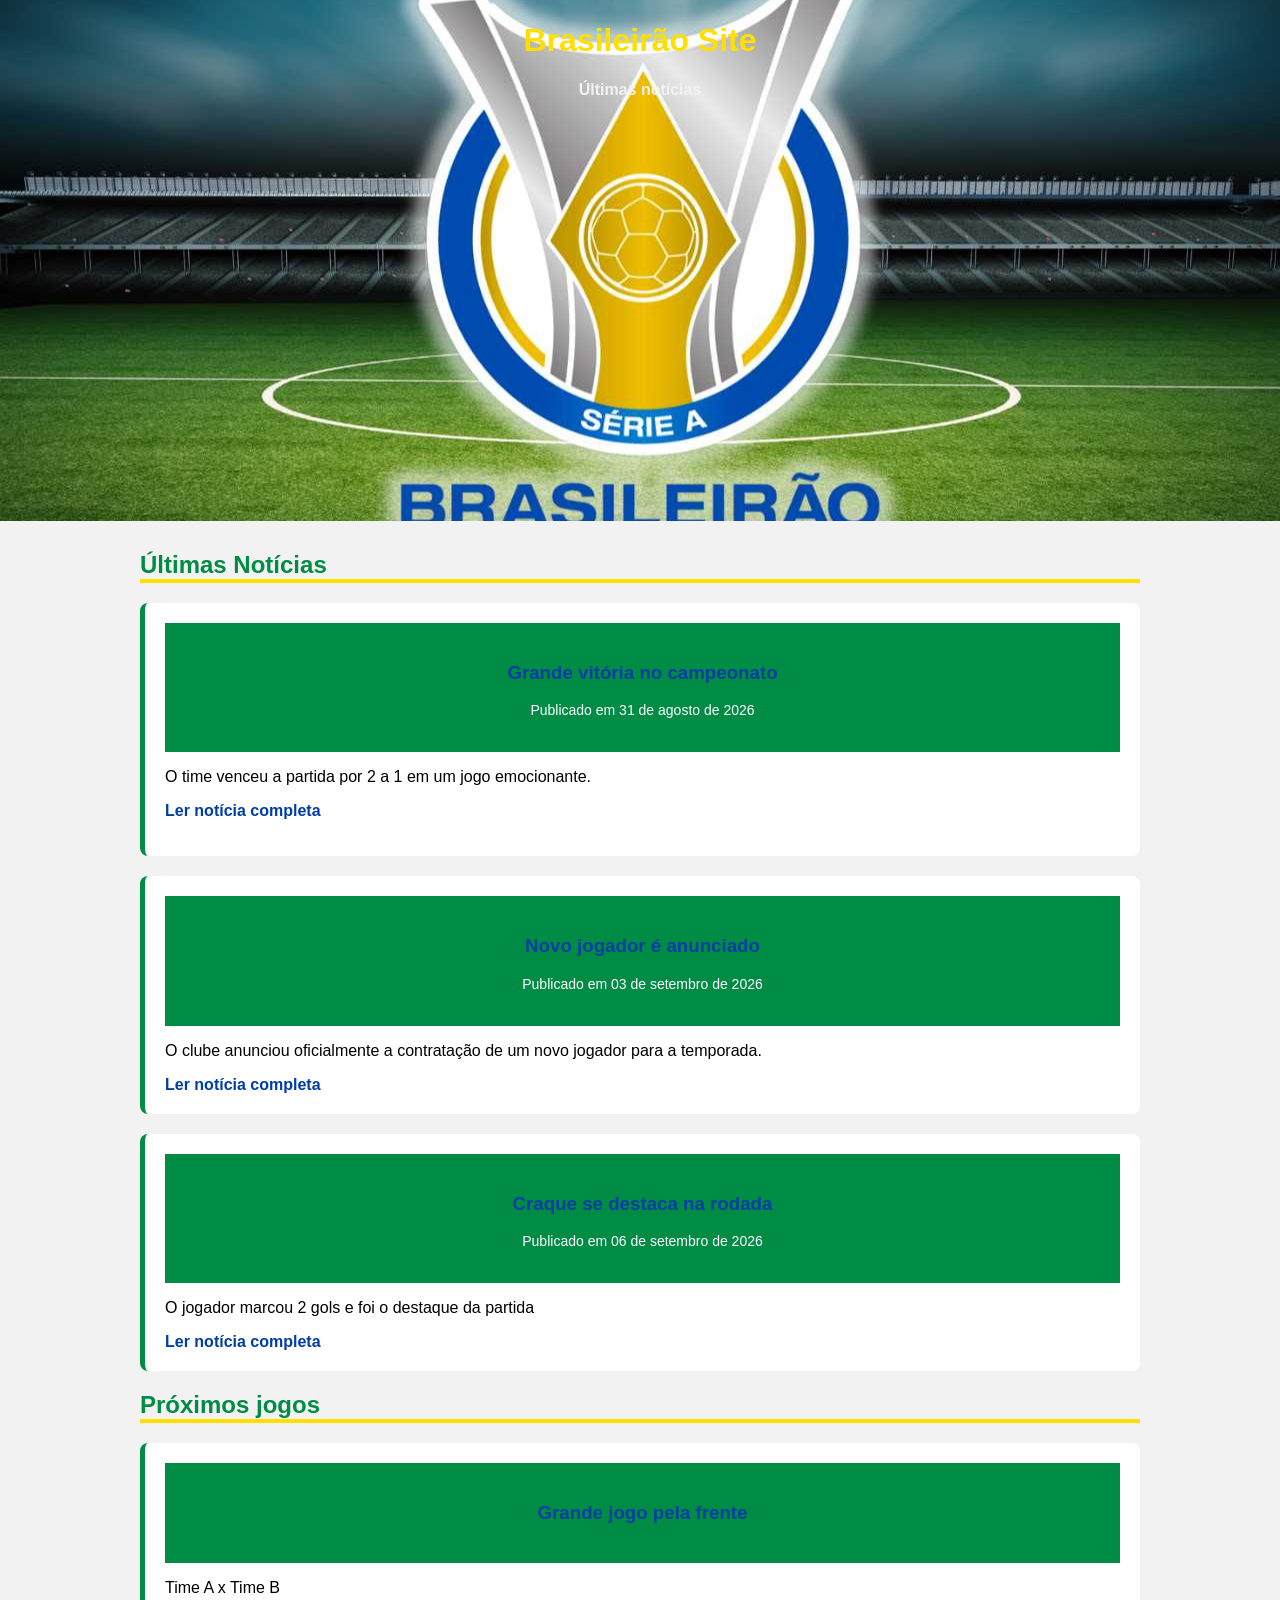
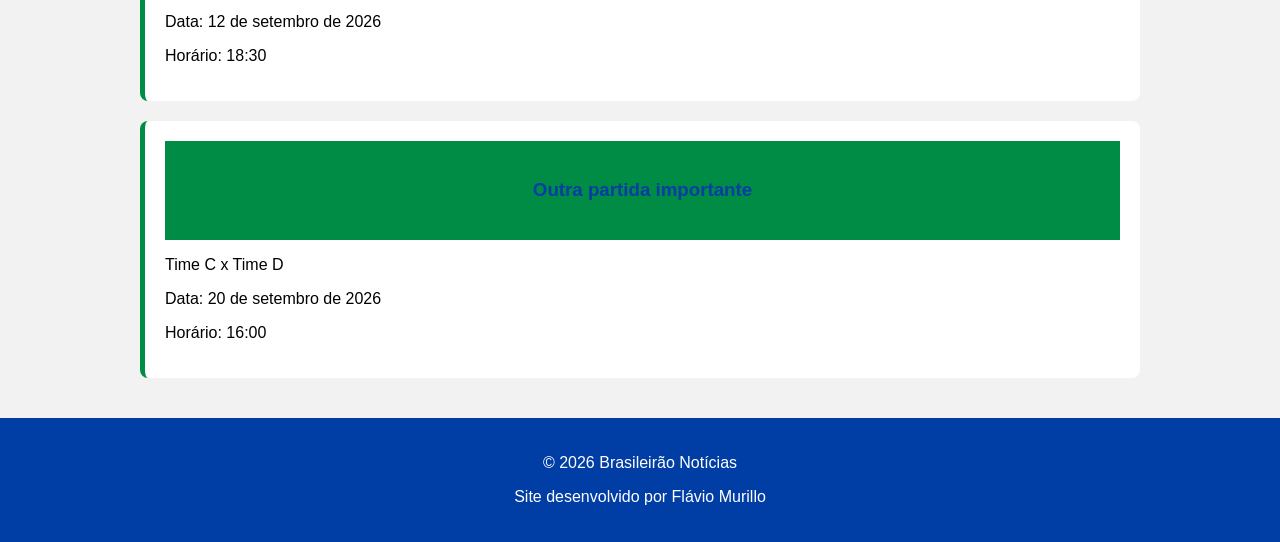
<file: SITE Brasileirão/index.html>
<!DOCTYPE html>
<html lang="pt-BR">
<head>
    <meta charset="UTF-8">
    <meta name="viewport" content="width=device-width, initial-scale=1.0">
    <title>Notícias de futebol</title>
    <meta name="author" content="Flávio Amaral">
    <meta name="descripition" content="Site treino">
    <link rel="stylesheet" href="style.css">
</head>
<body>
    <header class="hero">
        <h1>Brasileirão Site</h1>

        <nav>
            <a href="index.html">Últimas notícias</a>
        </nav>
    </header>

    <main>

        <section>
            <h2>Últimas Notícias</h2>

        <article>
            <header>
            <h3>Grande vitória no campeonato</h3>
            <p>Publicado em 31 de agosto de 2026</p>
            </header>
            
            <p>O time venceu a partida por 2 a 1
               em um jogo emocionante.
            <p><a href="noticia.html">Ler notícia completa</a></p>             

        </article>

        <article>
            <header>
                <h3>Novo jogador é anunciado</h3>
                <p>Publicado em 03 de setembro de 2026</p>
            </header>
            
            <p>O clube anunciou oficialmente a contratação de um novo jogador para a temporada.</p>

            <a href="noticia2.html">Ler notícia completa</a>
        </article>

        <article>
            <header>
                <h3>Craque se destaca na rodada</h3>
                <p>Publicado em 06 de setembro de 2026</p>
            </header>

            <p>O jogador marcou 2 gols e foi o destaque da partida</p>

            <a href="noticia3.html">Ler notícia completa</a>
        </article>
        
        </section>

        <section>

            <h2>Próximos jogos</h2>

            <article>
                <header>
                    <h3>Grande jogo pela frente</h3>
                </header>

                <p>Time A x Time B</p>
                <p>Data: 12 de setembro de 2026</p>
                <p>Horário: 18:30</p>
            </article>

            <article>
                <header>
                    <h3>Outra partida importante</h3>
                </header>

                <p>Time C x Time D</p>
                <p>Data: 20 de setembro de 2026</p>
                <p>Horário: 16:00</p>
            </article>

        </section>

    </main>

    <footer>

        <p>&copy; 2026 Brasileirão Notícias</p>

        <p>Site desenvolvido por Flávio Murillo</p>

    </footer>
    
</body>
</html>
</file>
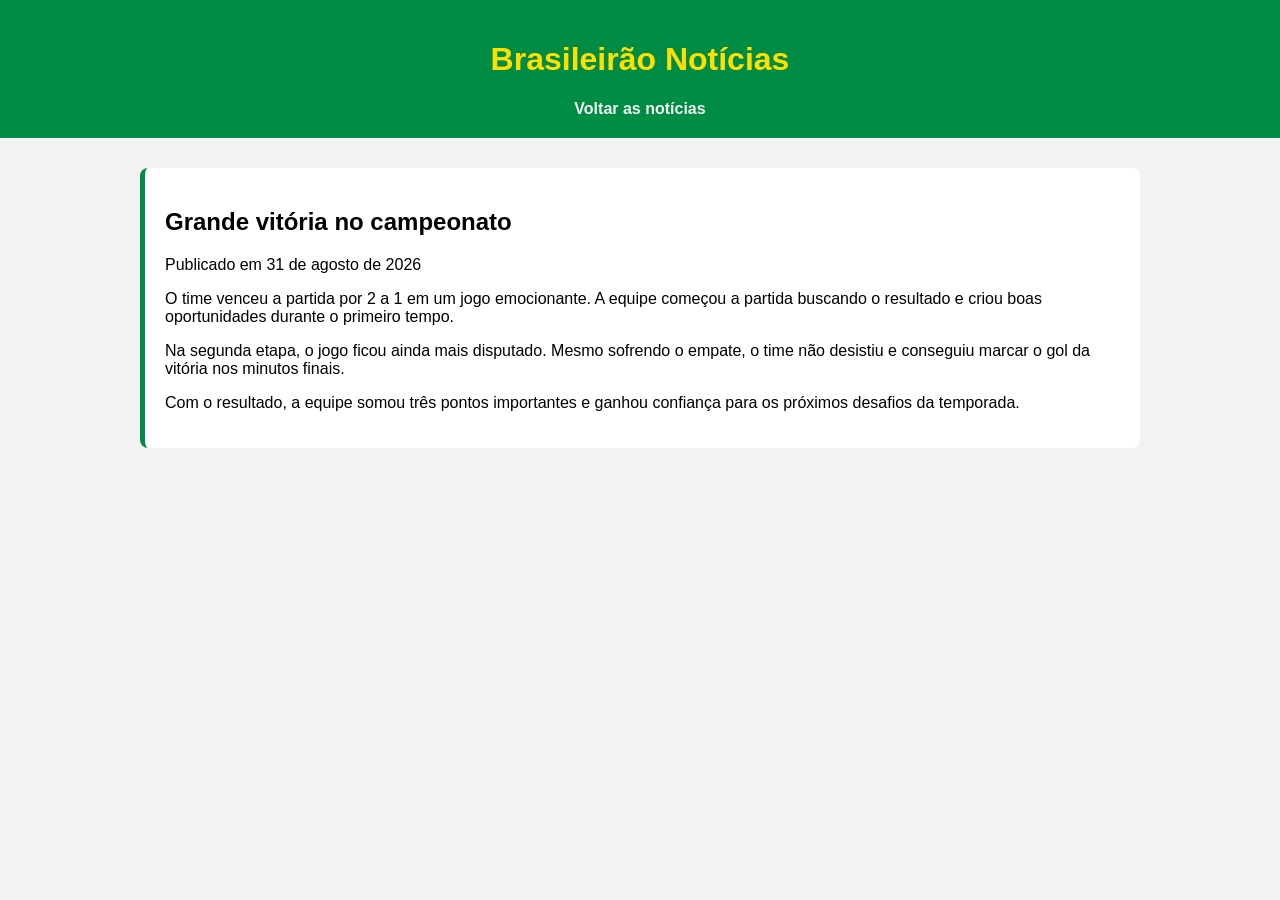
<file: SITE Brasileirão/noticia.html>
<!DOCTYPE html>
<html lang="pt-BR">
<head>
    <meta charset="UTF-8">
    <meta name="viewport" content="width=device-width, initial-scale=1.0">
    <title>Grande vitória no campeonato</title>
    <link rel="stylesheet" href="style.css">
</head>
<body>
    <header>
    <h1>Brasileirão Notícias</h1>

    <nav>
    <a href="index.html">Voltar as notícias</a>
    </nav>
    </header>

    <main>
        <article>
            <h2>Grande vitória no campeonato</h2>

            <p>Publicado em 31 de agosto de 2026</p>

            <p>O time venceu a partida por 2 a 1 em um jogo emocionante. A equipe começou a partida buscando o resultado e criou boas oportunidades durante o primeiro tempo.</p>

            <p>Na segunda etapa, o jogo ficou ainda mais disputado. Mesmo sofrendo o empate, o time não desistiu e conseguiu marcar o gol da vitória nos minutos finais.</p>

            <p>Com o resultado, a equipe somou três pontos importantes e ganhou confiança para os próximos desafios da temporada.</p>
        </article>
    </main>
</body>
</html>
</file>
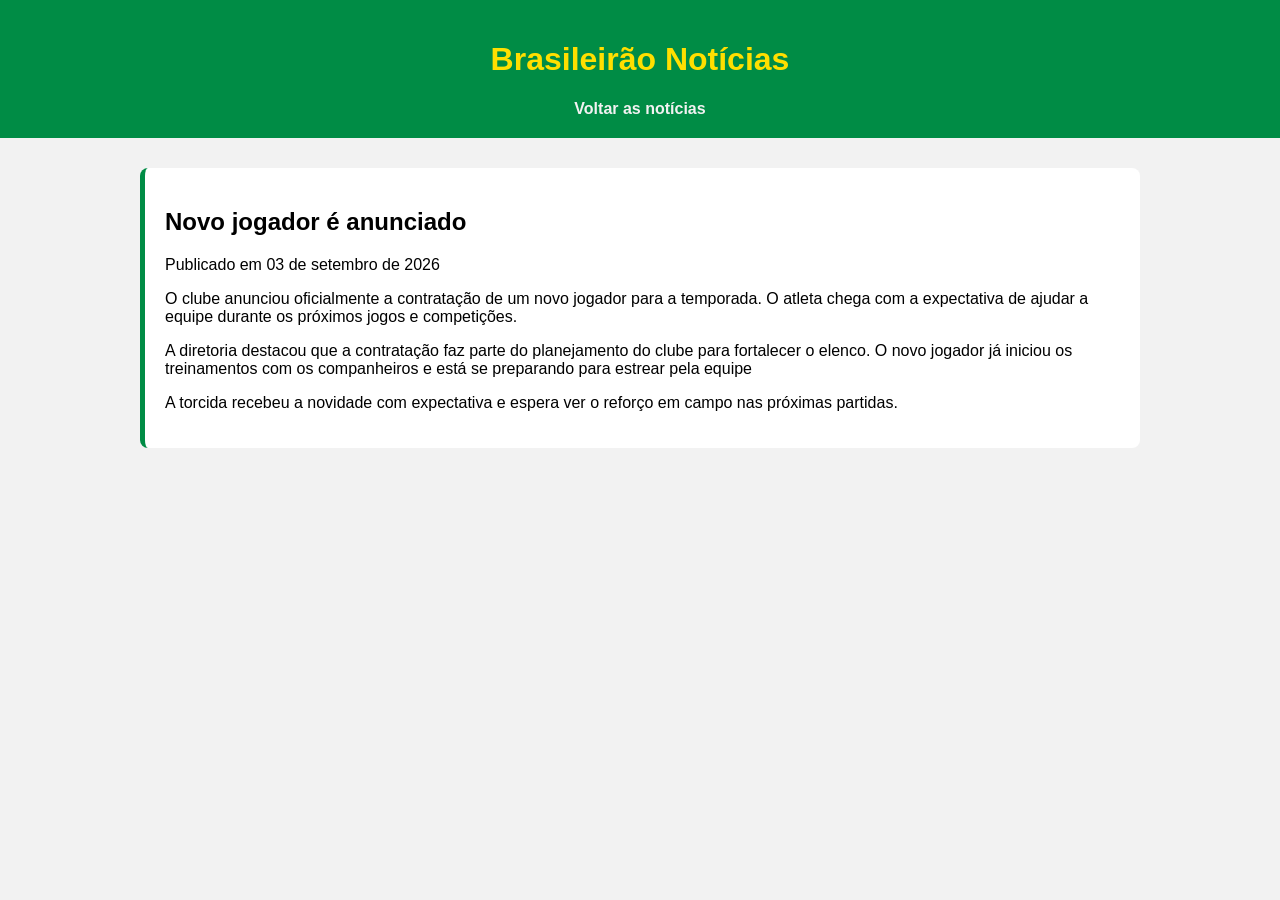
<file: SITE Brasileirão/noticia2.html>
<!DOCTYPE html>
<html lang="pt-BR">
<head>
    <meta charset="UTF-8">
    <meta name="viewport" content="width=device-width, initial-scale=1.0">
    <title>Novo jogador é anunciado</title>
    <link rel="stylesheet" href="style.css">
</head>
<body>
    <header>
    <h1>Brasileirão Notícias</h1>

    <nav>
    <a href="index.html">Voltar as notícias</a>
    </nav>
    </header>

    <main>
        <article>
            <h2>Novo jogador é anunciado</h2>

            <p>Publicado em 03 de setembro de 2026</p>

            <p>O clube anunciou oficialmente a contratação de um novo jogador para a temporada. O atleta chega com a expectativa de ajudar a equipe durante os próximos jogos e competições.</p>

            <p>A diretoria destacou que a contratação faz parte do planejamento do clube para fortalecer o elenco. O novo jogador já iniciou os treinamentos com os companheiros e está se preparando para estrear pela equipe</p>

            <p>A torcida recebeu a novidade com expectativa e espera ver o reforço em campo nas próximas partidas.</p>
        </article>
    </main>
</body>
</html>
</file>
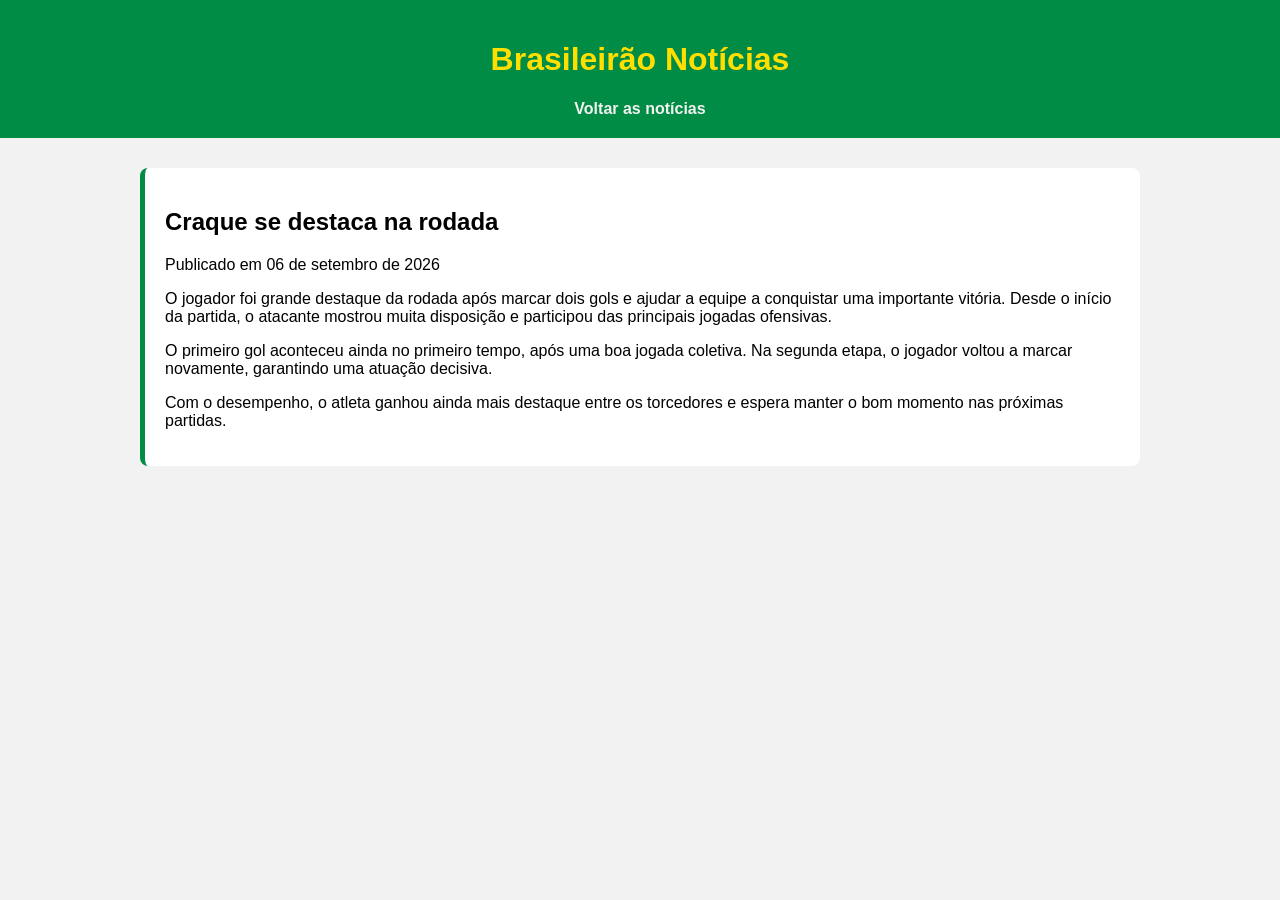
<file: SITE Brasileirão/noticia3.html>
<!DOCTYPE html>
<html lang="pt-BR">
<head>
    <meta charset="UTF-8">
    <meta name="viewport" content="width=device-width, initial-scale=1.0">
    <title>Craque se destaca na rodada</title>
    <link rel="stylesheet" href="style.css">
</head>
<body>
    <header>
    <h1>Brasileirão Notícias</h1>

    <nav>
    <a href="index.html">Voltar as notícias</a>
    </nav>
    </header>

    <main>
        <article>
            <h2>Craque se destaca na rodada</h2>

            <p>Publicado em 06 de setembro de 2026</p>

            <p>O jogador foi grande destaque da rodada após marcar dois gols e ajudar a equipe a conquistar uma importante vitória. Desde o início da partida, o atacante mostrou muita disposição e participou das principais jogadas ofensivas.</p>

            <p>O primeiro gol aconteceu ainda no primeiro tempo, após uma boa jogada coletiva. Na segunda etapa, o jogador voltou a marcar novamente, garantindo uma atuação decisiva.</p>

            <p>Com o desempenho, o atleta ganhou ainda mais destaque entre os torcedores e espera manter o bom momento nas próximas partidas.</p>
        </article>
    </main>
</body>
</html>
</file>
<file: SITE Brasileirão/style.css>
body{margin: 0; font-family: Arial, Helvetica, sans-serif; background-color: #f2f2f2;}
header h1{color: #ffdf00;}
.hero{background-image: url(imagens/Campeonato-Brasileiro-de-Futebol.jpg); height: 500px; background-size: cover; background-position: right center; padding-top: 1px;}   
header{background-color: #008c45; color: white; padding: 20px; text-align: center;}
nav a{color: #f2f2f2; margin: 0 10px; font-weight: bold; text-decoration: none;}
nav a:hover{color: #ffdf00}
main{width: 90%; max-width: 1000px; margin: 30px auto;}
section h2{color: #008c45; border-bottom: 4px solid #ffdf00;}
article{background-color: white; margin-bottom: 20px; padding: 20px; border-radius: 8px; border-left: 5px solid #008c45; box-shadow: 0 2px 6px rgba(o, 0, 0, 0.1);}
article h3{color: #003da5;}
article header p{color: #fffefe; font-size: 14px;}
article a{color: #003da5; text-decoration: none; font-weight: bold;}
article a:hover{color: #008c45; text-decoration: underline;}
footer{background-color: #003da5; color: white; text-align: center; padding: 20px; margin-top: 40px;}
</file>
